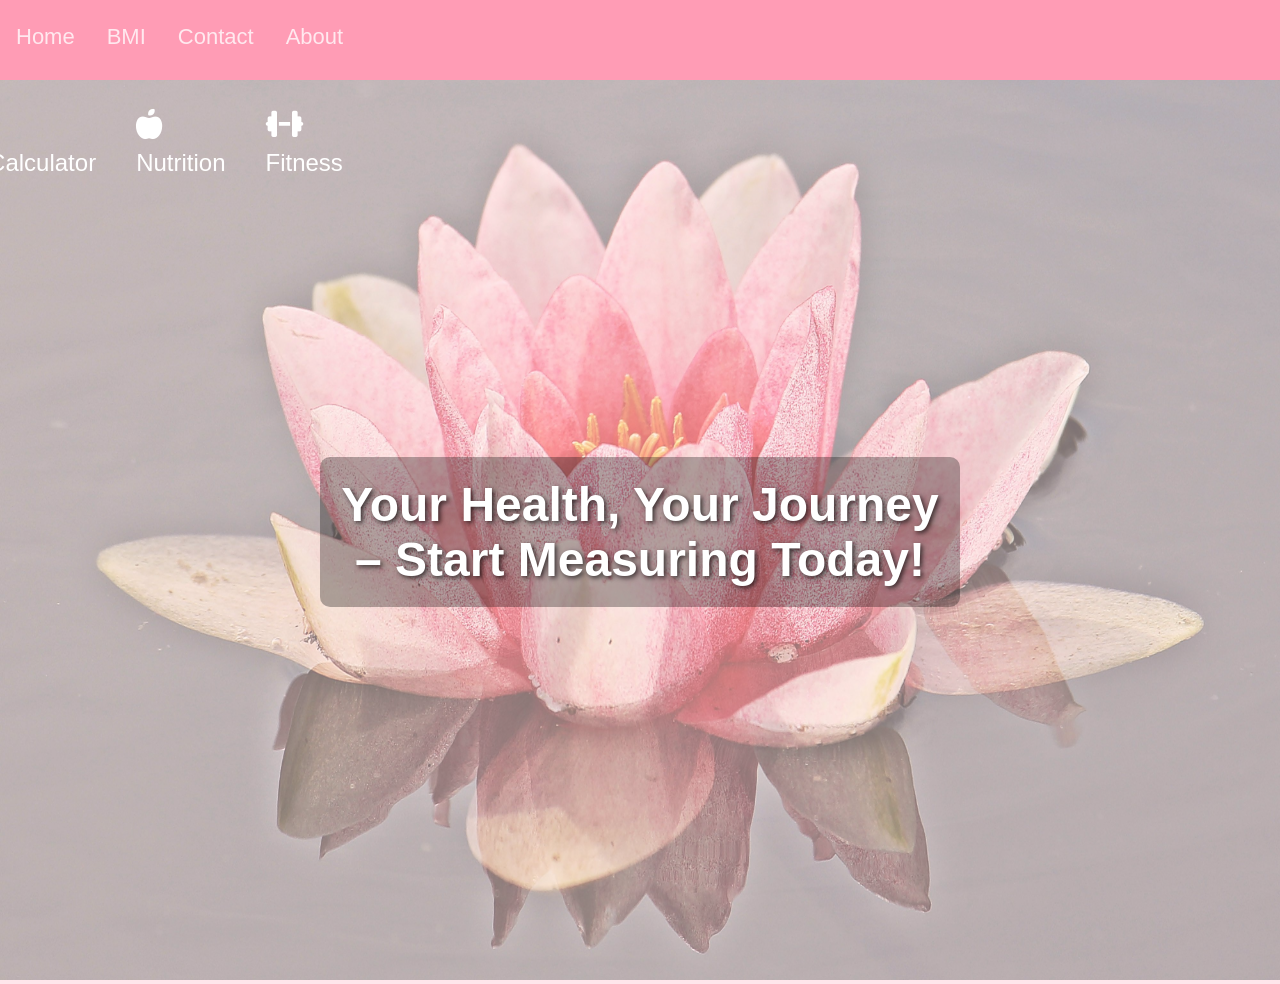
<file: Assessment_02/index.html>
<!DOCTYPE html>
<html>
<head> 
  <meta name="viewport" content="width=device-width, initial-scale=1.0">

    <link rel="stylesheet" href="style.css">
    <link rel="stylesheet" href="https://cdnjs.cloudflare.com/ajax/libs/font-awesome/6.4.2/css/all.min.css">
  </head>
  <body>
  
  <ul class="navUl">
    <li><a class="active" href="./index.html">Home</a></li>
    <li><a href="./BMI.html">BMI</a></li>
    <li><a href="./contact.html">Contact</a></li>
    <li><a href="./aboutus.html">About</a></li>
  </ul>
  <div class="image-container ">
    <img src="./banner/flower.jpg" alt="pink welcome banner" class="ban-image">
    <div class="centered">Your Health, Your Journey – Start Measuring Today!</div>
    <div class="banner">
      <!-- Icons Below the Navbar but on the Banner -->
      <div class="icon-container">
          <div class="icon-box">
            <a href="./BMI.html"> 
              <i class="fa-solid fa-weight-scale"></i>
              
              <p class="text-icon">BMI Calculator</p>
              </a>
          </div>

          <div class="icon-box">
            <a href="./nutrition.html"> 
              <i class="fa-solid fa-apple-alt"></i>
              <p class="text-icon">Nutrition</p>
              </a>
          </div>

          <div class="icon-box">
            <a href="fitness.html">
              <i class="fa-solid fa-dumbbell"></i>
              <p class="text-icon">Fitness</p>
            </a>
          </div>
  </div>
</body>
</html>
</file>
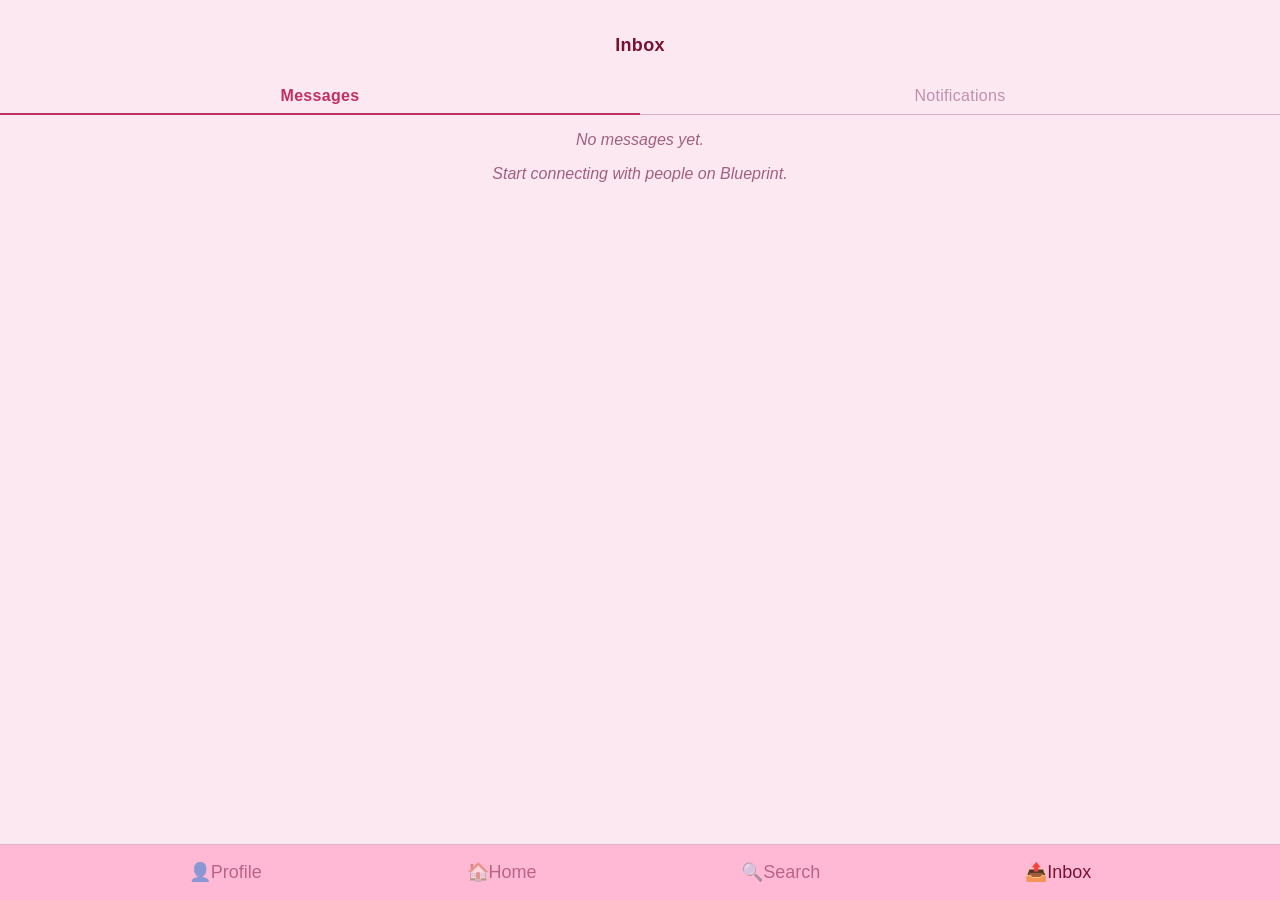
<file: inbox.html>
<!DOCTYPE html>
<html>
    <head>
        <link rel="stylesheet" type="text/css" href="style.css">
        <meta charset="UTF-8">
    <meta name="viewport" content="width=device-width, initial-scale=1.0">

    <title>Blueprint - Inbox</title>


    </head>
    <body>
        <div class="inbox-header">
  <h2>Inbox</h2>
</div>

<div class="tabs-bar">
  <div class="tab active" onclick="switchTab('messages')">Messages</div>
  <div class="tab" onclick="switchTab('notifications')">Notifications</div>
</div>

<div id="tab-messages" class="tab-content active">
  <p>No messages yet.</p>
  <p>Start connecting with people on Blueprint.</p>
</div>

<div id="tab-notifications" class="tab-content">
  <p>No notifications yet.</p>
</div>
    
        <!--Navigaton bar-->
    <ul class="navUl">
        <li><a href="./index.php">👤Profile</a></li>
        <li><a href="./feed.php">🏠Home</a></li>
        <li><a href="./search.html">🔍Search</a></li>
        <li><a class="active" href="./inbox.html">📤Inbox</a></li>
    </ul>

    <script src="script.js"></script>
    </body>









</html>
</file>
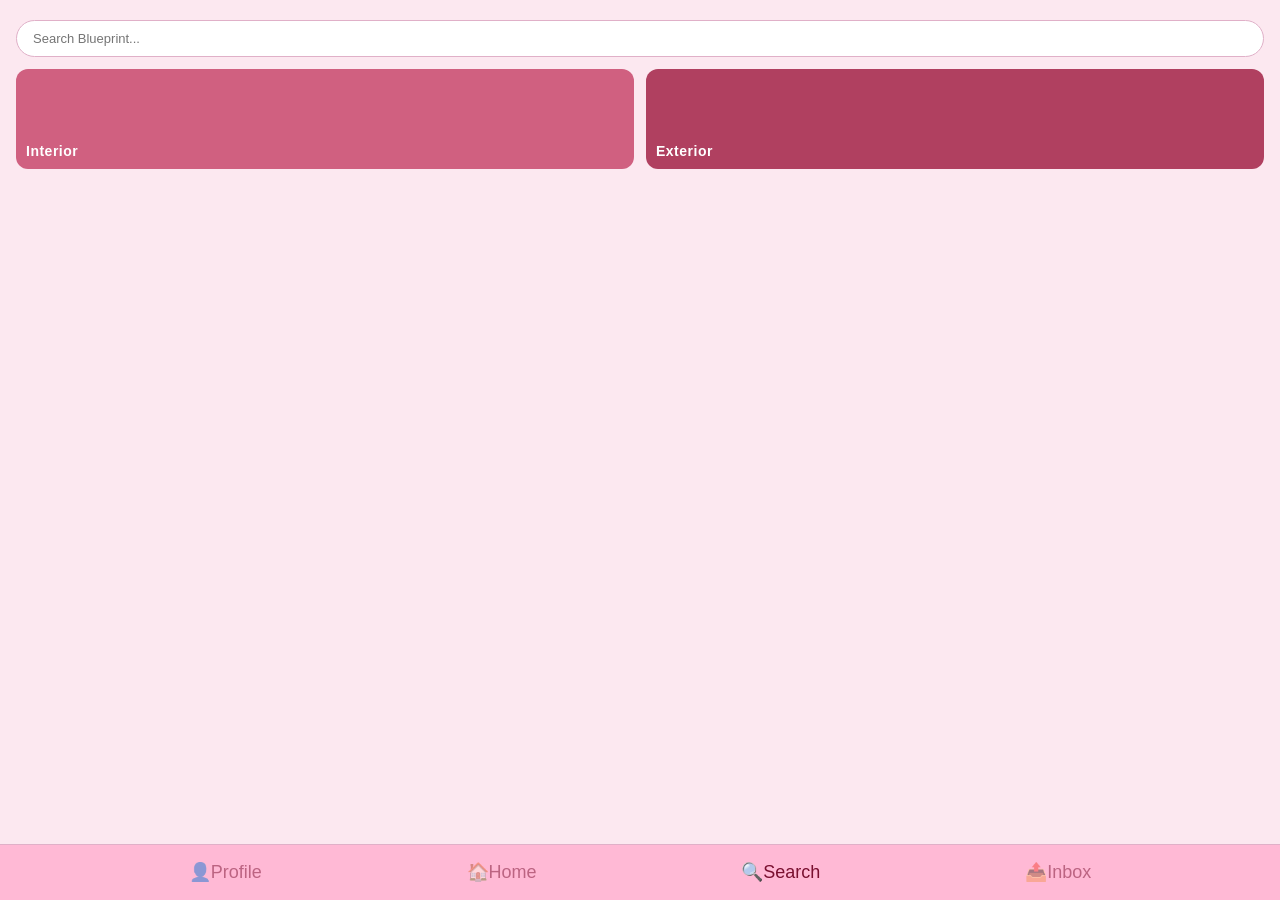
<file: search.html>
<!DOCTYPE html>
<html>
    <head>
        <link rel="stylesheet" type="text/css" href="style.css">
        <meta charset="UTF-8">
    <meta name="viewport" content="width=device-width, initial-scale=1.0">

    <title>Blueprint - Search</title>


    </head>
    <body>
       <div class="search-top">
  <input type="text" class="search-input" placeholder="Search Blueprint...">
</div>

<div class="search-categories">
  <div class="category-tile" style="background-color: #d06080;">
    <span class="category-label">Interior</span>
  </div>
  <div class="category-tile" style="background-color: #b04060;">
    <span class="category-label">Exterior</span>
  </div>
</div>
    
         <!--Navigaton bar-->
      <ul class="navUl">
        <li><a href="./index.php">👤Profile</a></li>
        <li><a href="./feed.php">🏠Home</a></li>
        <li><a class="active" href="./search.html">🔍Search</a></li>
        <li><a href="./inbox.html">📤Inbox</a></li>
      </ul>
    </body>
</file>
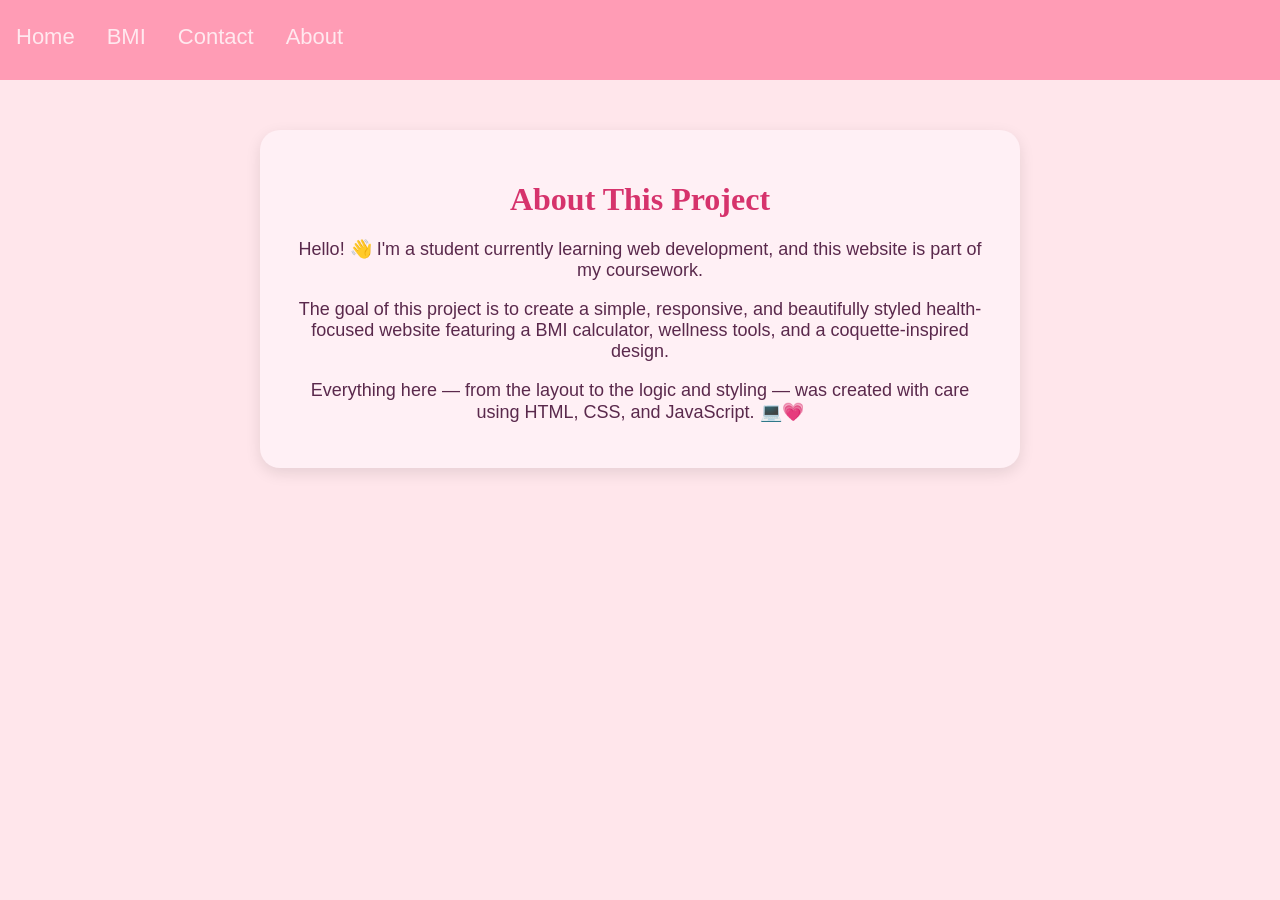
<file: Assessment_02/aboutus.html>
<!DOCTYPE html>
<html>
<head> 
    <link rel="stylesheet" href="style.css">
    <link rel="stylesheet" href="https://cdnjs.cloudflare.com/ajax/libs/font-awesome/6.4.2/css/all.min.css">
  </head>
  <body>
  
    <ul class="navUl">
        <li><a class="active" href="./index.html">Home</a></li>
        <li><a href="./BMI.html">BMI</a></li>
        <li><a href="./contact.html">Contact</a></li>
        <li><a href="./aboutus.html">About</a></li>
      </ul>
      <main class="about-container">
        <h1>About This Project</h1>
        <p>Hello! 👋 I'm a student currently learning web development, and this website is part of my coursework.</p>
      
        <p>The goal of this project is to create a simple, responsive, and beautifully styled health-focused website featuring a BMI calculator, wellness tools, and a coquette-inspired design.</p>
      
        <p>Everything here — from the layout to the logic and styling — was created with care using HTML, CSS, and JavaScript. 💻💗</p>
      </main>
      
</body>
</html>
</file>
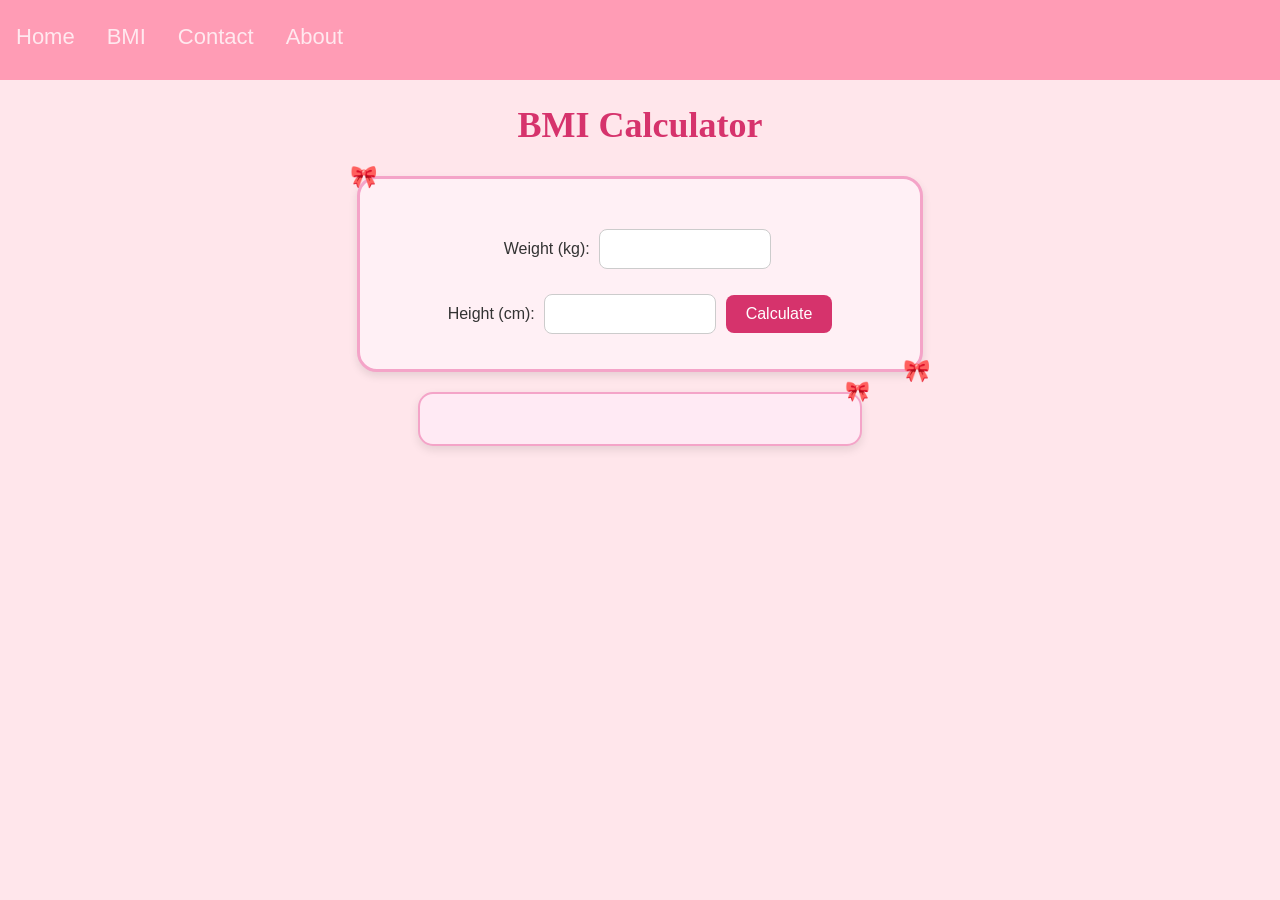
<file: Assessment_02/BMI.html>
<!DOCTYPE html>
<html>
<head> 
    <link rel="stylesheet" href="style.css">
    <link rel="stylesheet" href="https://cdnjs.cloudflare.com/ajax/libs/font-awesome/6.4.2/css/all.min.css">
      <link rel="stylesheet" href="style.css">
      <script defer src="script.js"></script>

    
  </head>
  <body>
  
    <ul class="navUl">
        <li><a class="active" href="./index.html">Home</a></li>
        <li><a href="./BMI.html">BMI</a></li>
        <li><a href="./contact.html">Contact</a></li>
        <li><a href="./aboutus.html">About</a></li>
      </ul>
    <h1>BMI Calculator</h1>
    <div class="bmi-wrapper">
      <form id="bmiForm">
    <div class="input-group"></div>
      <label for="weight">Weight (kg):</label>
      <input type="number" id="weight" required>
      
      <div class="input-group"></div>
      <label for="height">Height (cm):</label>
      <input type="number" id="height" required>
      
      <button type="submit">Calculate</button>
    </form>
  </div>
  <div class="result-box">
    <p id="result"></p>
  </div>
</body>
</html>
</file>
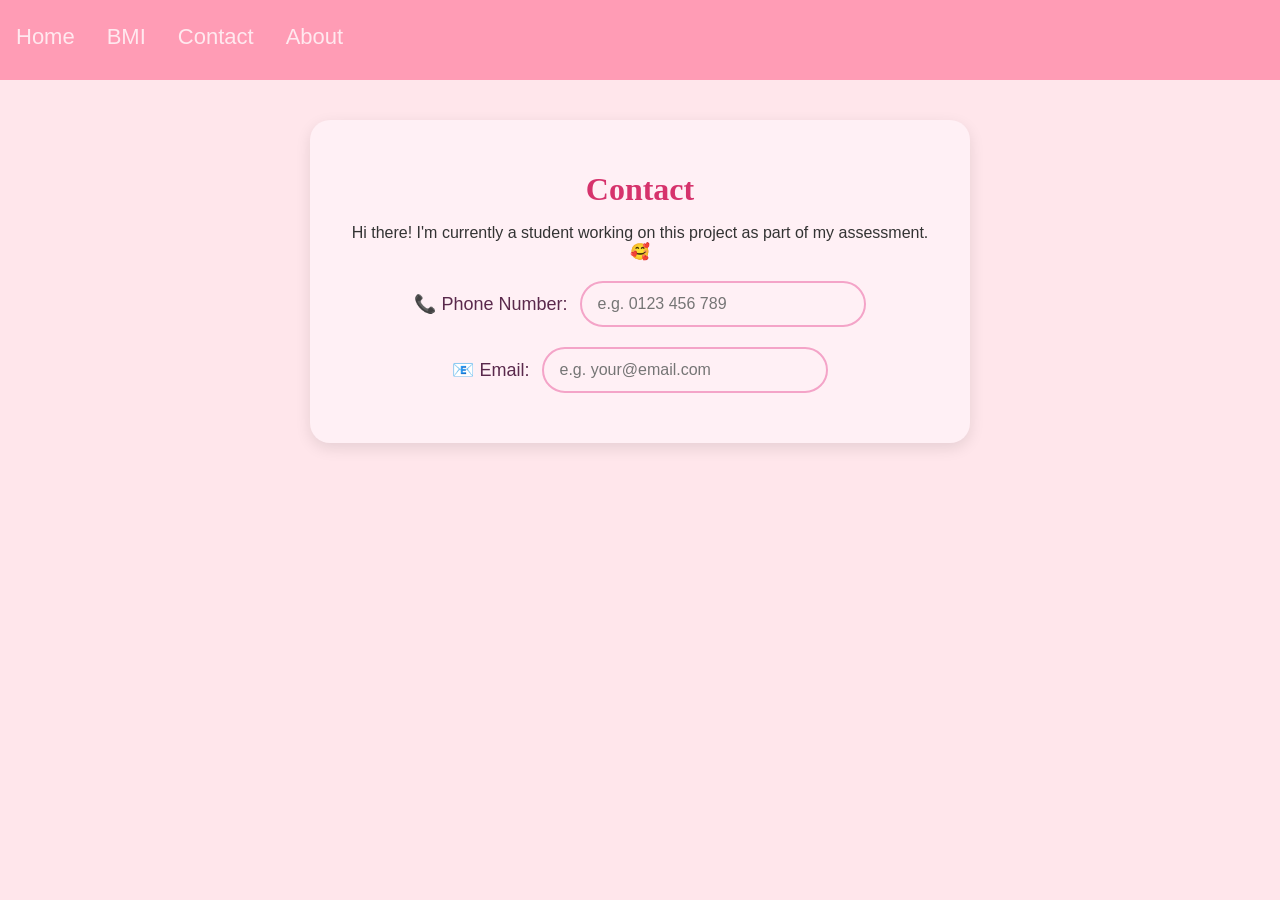
<file: Assessment_02/contact.html>
<!DOCTYPE html>
<html lang="en">
<head>
  <meta charset="UTF-8">
  <title>Contact</title>
  <link rel="stylesheet" href="style.css">
  <meta name="viewport" content="width=device-width, initial-scale=1.0">
</head>
<body>
  <header>
    <ul class="navUl">
        <li><a class="active" href="./index.html">Home</a></li>
        <li><a href="./BMI.html">BMI</a></li>
        <li><a href="./contact.html">Contact</a></li>
        <li><a href="./aboutus.html">About</a></li>
      </ul>
  </header>

  <main class="contact-container">
    <h1>Contact</h1>
    <p>Hi there! I'm currently a student working on this project as part of my assessment. 🥰</p>
    <div class="contact-info">
        <label for="phone">📞 Phone Number:</label>
        <input type="text" id="phone" placeholder="e.g. 0123 456 789">
    </div>

    <div class="contact-info">
        <label for="email">📧 Email:</label>
        <input type="email" id="email" placeholder="e.g. your@email.com">
    </div>
  </main>
</body>
</html>
</file>
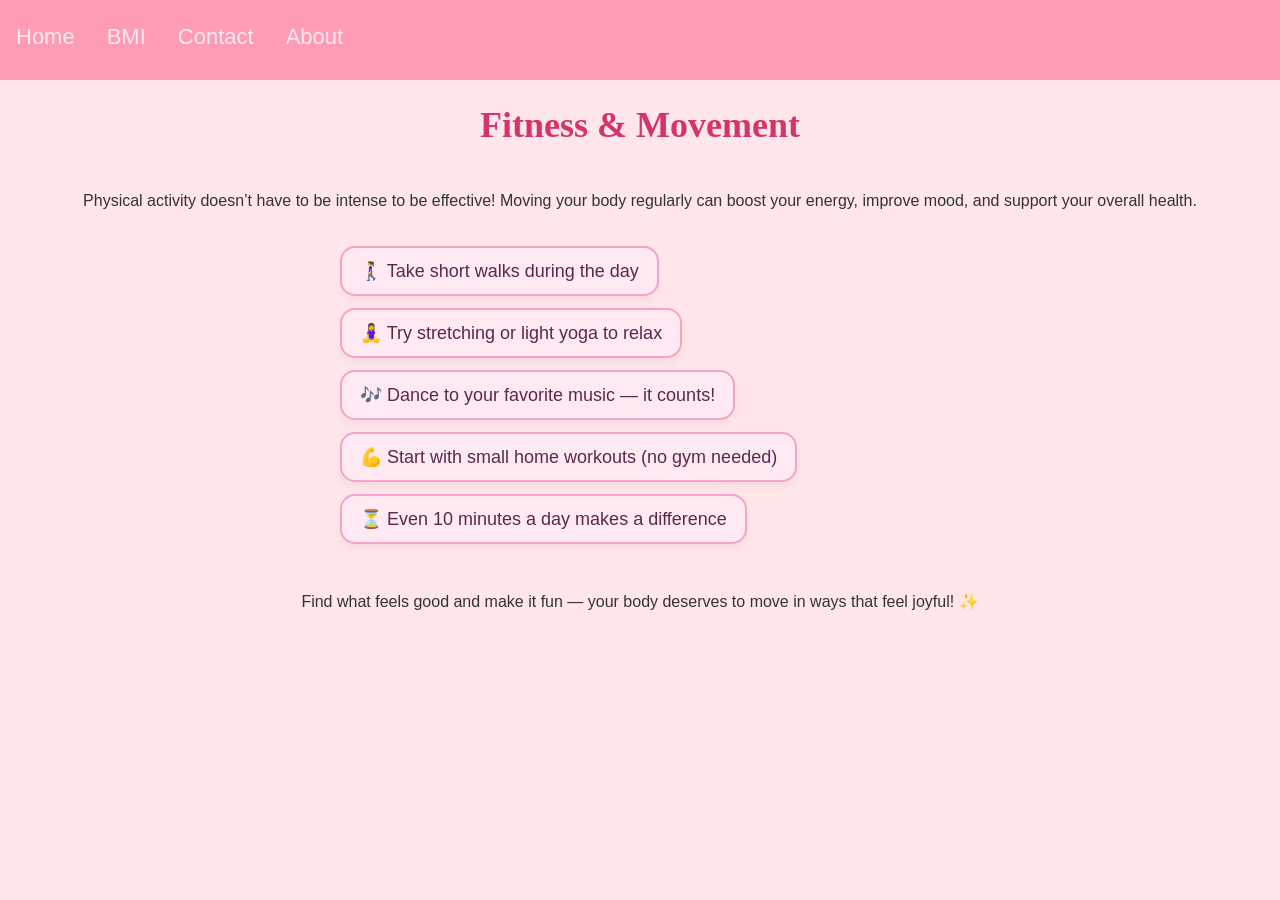
<file: Assessment_02/fitness.html>
<!DOCTYPE html>
<html>
<head> 
    <link rel="stylesheet" href="style.css">
    <link rel="stylesheet" href="https://cdnjs.cloudflare.com/ajax/libs/font-awesome/6.4.2/css/all.min.css">
  </head>
  <body>

    <ul class="navUl">
    <li><a class="active" href="./index.html">Home</a></li>
    <li><a href="./BMI.html">BMI</a></li>
    <li><a href="./contact.html">Contact</a></li>
    <li><a href="./aboutus.html">About</a></li>
  </ul>
<main class="fitness-container">
    <h1>Fitness & Movement</h1>
    <p>Physical activity doesn’t have to be intense to be effective! Moving your body regularly can boost your energy, improve mood, and support your overall health.</p>
  
    <ul class="fitness-list">
      <li>🚶‍♀️ Take short walks during the day</li>
      <li>🧘‍♀️ Try stretching or light yoga to relax</li>
      <li>🎶 Dance to your favorite music — it counts!</li>
      <li>💪 Start with small home workouts (no gym needed)</li>
      <li>⏳ Even 10 minutes a day makes a difference</li>
    </ul>
  
    <p>Find what feels good and make it fun — your body deserves to move in ways that feel joyful! ✨</p>
  </main>
  </body>
  </html>
</file>
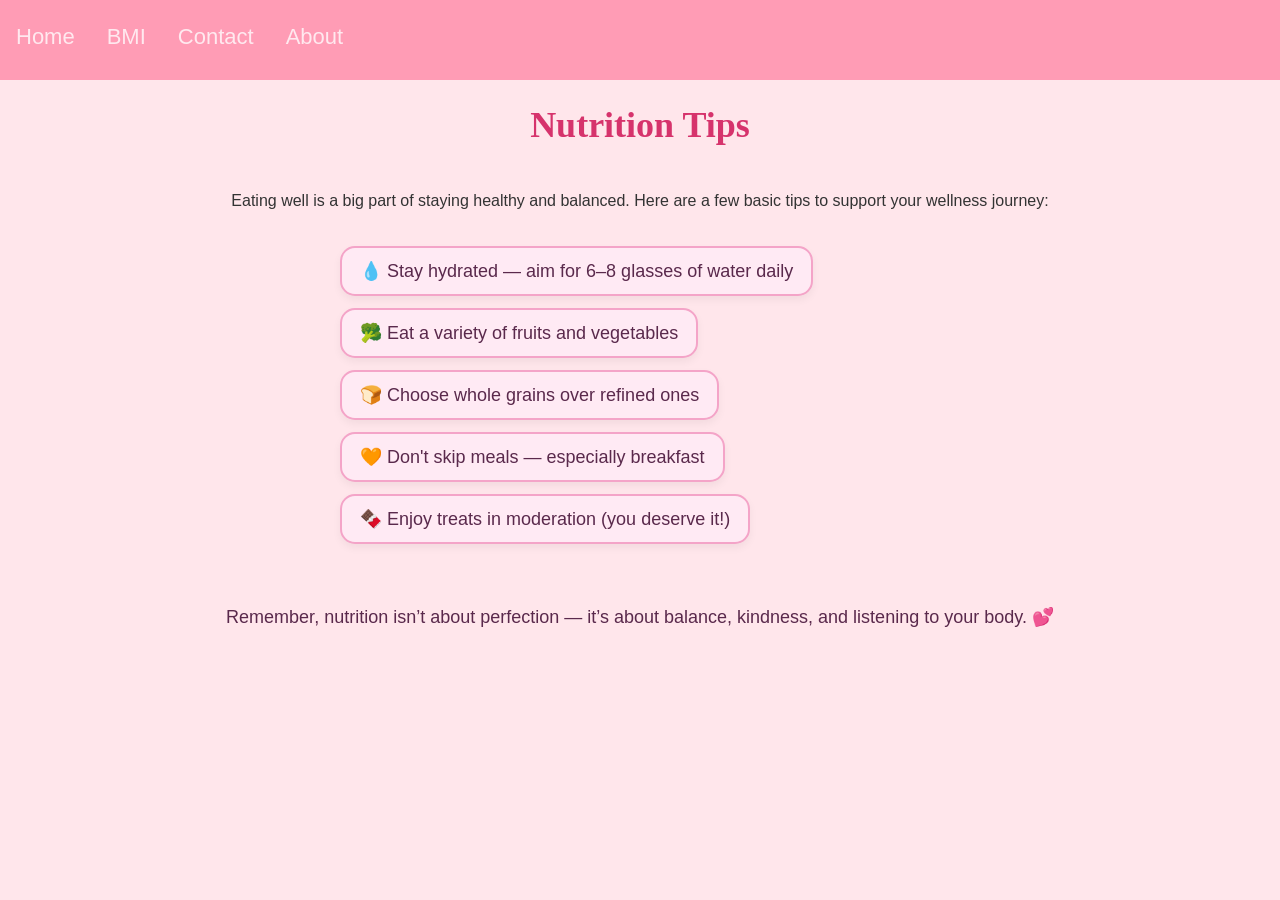
<file: Assessment_02/nutrition.html>
<!DOCTYPE html>
<html>
<head> 
    <link rel="stylesheet" href="style.css">
    <link rel="stylesheet" href="https://cdnjs.cloudflare.com/ajax/libs/font-awesome/6.4.2/css/all.min.css">
  </head>
  <body>

    <ul class="navUl">
    <li><a class="active" href="./index.html">Home</a></li>
    <li><a href="./BMI.html">BMI</a></li>
    <li><a href="./contact.html">Contact</a></li>
    <li><a href="./aboutus.html">About</a></li>
  </ul>
<main class="nutrition-container">
    <h1>Nutrition Tips</h1>
    <p>Eating well is a big part of staying healthy and balanced. Here are a few basic tips to support your wellness journey:</p>
  
<div class="tip-list"></div>
    <ul class="nutrition-list">
      <li>💧 Stay hydrated — aim for 6–8 glasses of water daily</li>
      <li>🥦 Eat a variety of fruits and vegetables</li>
      <li>🍞 Choose whole grains over refined ones</li>
      <li>🧡 Don't skip meals — especially breakfast</li>
      <li>🍫 Enjoy treats in moderation (you deserve it!)</li>
    </ul>
</div>
    <p class="nutrition-note">Remember, nutrition isn’t about perfection — it’s about balance, kindness, and listening to your body. 💕</p>
  </main>
</file>
<file: Assessment_02/style.css>
.navUl {
    list-style-type: none;
    margin: 0;
    padding: 0;
    overflow: hidden;
    background-color: #ff9cb5;
    height: 80px
  }
  
  li {
    float: left;
  }
  
  li a {
    display: block;
    color: #ffe9ef;
    text-align: center;
    padding: 24px 16px;
    text-decoration: none;
    font-size: 22px;
  }
  
  li a:hover {
    background-color: #b8445e;
  }
  img {
    opacity: 0.5;
  }

  .image-container {
    position: relative;
    text-align: center;
    color: white;
  }

  .centered { 
    position: absolute;
    top: 50%;
    left: 50%;
    transform: translate(-50%, -50%);
    color: #ffffff; /* Changed to white for better contrast */
    font-size: 48px; /* Increased font size */
    font-weight: bold; /* Makes text bolder */
    text-align: center; /* Ensures text is centered */
    text-shadow: 2px 2px 5px rgba(0, 0, 0, 0.7); /* Adds shadow for better visibility */
    background: rgba(0, 0, 0, 0.3); /* Optional: Adds a semi-transparent background */
    padding: 20px; /* Adds spacing inside the background */
    border-radius: 10px; /* Softens the edges of the background */
}

.icon-container {
  position: absolute;
  top: 7%; /* Adjust to move it up/down */
  left: 11%;
  transform: translate(-50%, -50%);
  display: flex;
  gap: 40px; /* Space between icons */
}

/* Individual Icons */
.icon-box {
  text-align: left;
  color: white;
  font-size: 24px;
}

.icon-box i {
  font-size: 30px; /* Make icons bigger */
  margin-bottom: 10px;
  color: #ffffff; /* Change color to match theme */
}

.text-icon{
  margin: 0px;
}
a {
  text-decoration: none;
  color: #ffffff;
}
/* Responsive Design */
@media (max-width: 768px) {
  .banner-text {
      position:absolute;
      font-size: 8px;
      top: 3%;
      left: 17%;
      transform: translate(-50,-50%);
      color:#ffffff
  }

  .icon-container {
      top: 70%; /* Adjust position for smaller screens */
      flex-direction: column; /* Stack icons on smaller screens */
  }

  .icon-box i {
      font-size: 1px;
      color:#ff9cb5;
      text-shadow: 2px 2px 5px rgba(0, 0, 0, 0.7);
  }
}

/*bmi coquette styles vibes font*/

/* General Body Styling */
body {
  background-color: #ffe6eb;
  font-family: 'Poppins', sans-serif;
  margin: 0px;
  color: #333;
}
.ban-image {
  width:100%;
  height: 900px
}

/* Coquette Title */
h1 {
  font-family: 'Playfair Display', serif;
  font-size: 36px;
  text-align: center;
  margin-bottom: 30px;
  color: #d6336c;
}

/* Form Styling */
form {
  text-align: center;
  margin-bottom: 20px;
}

input[type="number"] {
  padding: 10px;
  font-size: 16px;
  border: 1px solid #ccc;
  border-radius: 8px;
  margin: 5px;
  width: 150px;
}

button {
  padding: 10px 20px;
  font-size: 16px;
  background-color: #d6336c;
  color: white;
  border: none;
  border-radius: 8px;
  cursor: pointer;
}

button:hover {
  background-color: #bf2d5e;
}

/* Result Text */
#result {
  font-size: 20px;
  text-align: center;
  margin-top: 15px;
  color: #5a294c;
}

/* Wrapper with pink border and rounded corners */
.bmi-wrapper {
  border: 3px solid #f4a4c8;
  border-radius: 20px;
  padding: 30px;
  max-width: 500px;
  margin: 0 auto;
  position: relative;
  background-color: #fff0f5;
  box-shadow: 0 4px 8px rgba(0, 0, 0, 0.1);
}

/* Optional: Add space around the form */
form {
  margin: 0;
}

/* Little pink bows on corners using pseudo-elements */
.bmi-wrapper::before,
.bmi-wrapper::after {
  content: "🎀";
  font-size: 22px;
  position: absolute;
  color: #d6336c;
}

.bmi-wrapper::before {
  top: -15px;
  left: -10px;
}

.bmi-wrapper::after {
  bottom: -15px;
  right: -10px;
}

.input-group {
  margin-bottom: 15px;
  display: flex;
  justify-content: center;
  align-items: center;
  gap: 10px;
}

.input-group label {
  font-weight: 500;
  font-size: 16px;
}

/*calculate box with rounded corners*/

.result-box{
  max-width: 400px;
  margin: 20px auto;
  padding: 15px 20px;
  background-color: #ffeaf4;
  border: 2px solid #f4a4c8;
  border-radius: 15px;
  font-size: 18px;
  text-align: center;
  position: relative;
  color: #5a294c;
  box-shadow: 0 4px 10px rgba(0, 0, 0, 0.1);
}

/*cute bow on top right corner*/
.result-box::after {
  content: "🎀";
  position: absolute;
  top: -15px;
  right: -10px;
  font-size: 20px;
  color: #d6336c;
}

/*contact page*/
.contact-container {
  max-width: 600px;
  margin: 40px auto;
  background-color: #fff0f5;
  padding: 30px;
  border-radius: 20px;
  box-shadow: 0 5px 15px rgba(0, 0, 0, 0.1);
  text-align: center;
}

.contact-container h1 {
  font-family: 'Playfair Display', serif;
  font-size: 32px;
  color: #d6336c;
  margin-bottom: 15px;
}

.contact-form {
  display: flex;
  flex-direction: column;
  gap: 15px;
}

.contact-input,
.contact-form textarea {
  padding: 12px;
  border: 1px solid #f4a4c8;
  border-radius: 10px;
  font-size: 16px;
}

.contact-info {
  display: flex;
  align-items: center;
  justify-content: center;
  gap: 12px;
  margin: 20px 0;
}

.contact-info label {
  font-size: 18px;
  font-weight: 500;
  color: #5a294c;
}

.contact-info input {
  padding: 12px 16px;
  border: 2px solid #f4a4c8;
  border-radius: 30px;
  font-size: 16px;
  outline: none;
  width: 250px;
  background-color: #fff0f5;
}


.contact-form button {
  background-color: #d6336c;
  color: white;
  border: none;
  padding: 12px;
  font-size: 16px;
  border-radius: 10px;
  cursor: pointer;
}

.contact-form button:hover {
  background-color: #bf2d5e;
}

/*about us*/

.about-container {
  max-width: 700px;
  margin: 50px auto;
  background-color: #fff0f5;
  padding: 30px;
  border-radius: 20px;
  text-align: center;
  box-shadow: 0 5px 15px rgba(0,0,0,0.1);
}

.about-container h1 {
  font-family: 'Playfair Display', serif;
  color: #d6336c;
  font-size: 32px;
  margin-bottom: 20px;
}

.about-container p {
  font-size: 18px;
  margin-bottom: 15px;
  color: #5a294c;
}

/*nutrition*/

.nutrition-list {
  list-style: none;
  padding: 0;
  max-width: 600px;
  margin: 20px auto;
}

.nutrition-list li {
  background-color: #ffeaf4;
  border: 2px solid #f4a4c8;
  border-radius: 15px;
  padding: 12px 18px;
  margin-bottom: 12px;
  font-size: 18px;
  color: #5a294c;
  box-shadow: 0 4px 8px rgba(0, 0, 0, 0.05);
}

.tip-list {
  position: relative;
  z-index: 1;
}

.nutrition-note{
  text-align: center;
  margin-top: 30px;
  font-size: 18px;
  color: #5a294c;
}

.nutrition-container {
  display: flex;
  flex-direction: column;
  align-items: center;
}

.fitness-container {
  display: flex;
  flex-direction: column;
  align-items: center;
}

.fitness-list {
  list-style: none;
  padding: 0;
  margin: 20px auto;
  max-width: 600px;
  text-align: left;
}

.fitness-list li {
  background-color: #ffeaf4;
  border: 2px solid #f4a4c8;
  border-radius: 15px;
  padding: 12px 18px;
  margin-bottom: 12px;
  font-size: 18px;
  color: #5a294c;
  box-shadow: 0 4px 8px rgba(0, 0, 0, 0.05);
}
</file>
<file: style.css>
* {
  box-sizing: border-box;
}

body {
  background-color: #fce8f0;
  font-family: 'Arial Narrow', Arial, sans-serif;
  margin: 0;
  color: #1a0010;
}

/* ── Cover ── */
.profile-cover {
  width: 100%;
  height: 140px;
  background: linear-gradient(135deg, #b0d4f1 0%, #d4aee8 50%, #ffb3d4 100%);
}

/* ── Profile header ── */
.profile-header {
  text-align: center;
  margin-top: -36px;
}

.profile-pic {
  width: 80px;
  height: 80px;
  border-radius: 50%;
  object-fit: cover;
  border: 3px solid white;
  box-shadow: 0 0 0 2px #e07090, 0 4px 16px rgba(200,80,120,0.2);
  margin-bottom: 8px;
}

h1 {
  font-size: 20px;
  font-weight: 700;
  color: #7a1030;
  letter-spacing: 0.3px;
  text-align: center;
  margin-bottom: 4px;
}

p {
  font-size: 12px;
  color: #a06080;
  text-align: center;
  font-style: italic;
  margin-bottom: 12px;
}

/* ── Stats ── */
.profile-stats {
  display: flex;
  justify-content: center;
  gap: 28px;
  margin-bottom: 14px;
}

.profile-stats div {
  text-align: center;
}

.profile-stats strong {
  display: block;
  font-size: 15px;
  color: #7a1030;
}

.profile-stats div {
  font-size: 10px;
  color: #a06080;
}

/* ── Buttons ── */
.profile-actions {
  display: flex;
  justify-content: center;
  gap: 10px;
  margin-bottom: 16px;
}

.profile-actions button:first-child {
  background: #c03060;
  border: none;
  border-radius: 20px;
  padding: 8px 24px;
  color: white;
  font-size: 12px;
  font-weight: 700;
  cursor: pointer;
  letter-spacing: 0.5px;
  box-shadow: 0 2px 12px rgba(192,48,96,0.3);
}

.profile-actions button:last-child {
  background: transparent;
  border: 1px solid #d090b0;
  border-radius: 20px;
  padding: 8px 24px;
  color: #a06080;
  font-size: 12px;
  cursor: pointer;
}

.profile-actions button:first-child:hover {
  background: #a02050;
}

.profile-actions button:last-child:hover {
  background: rgba(200,100,150,0.1);
}

/* ── Tabs ── */
.tabs-bar {
  display: flex;
  border-bottom: 1px solid #e0b0c8;
  overflow: visible;
}

.tab {
  flex: 1;
  text-align: center;
  padding: 8px 0;
  font-size: 12px;
  color: #c090b0;
  cursor: pointer;
  letter-spacing: 0.3px;
}

.tab.active {
  color: #c03060;
  font-weight: 600;
  border-bottom: 2px solid #c03060;
  margin-bottom: -1px;
}

.tab-content {
  display: none;
}

.tab-content.active {
  display: block;
}

/* ── Boards ── */
.boards-list {
  display: flex;
  flex-direction: column;
  gap: 6px;
  padding: 12px 16px;
}

.board-row {
  background: rgba(255,255,255,0.6);
  border: 0.5px solid #e0b0c8;
  border-radius: 10px;
  overflow: hidden;
}

.board-header {
  display: flex;
  align-items: center;
  gap: 10px;
  padding: 10px 12px;
  cursor: pointer;
}

.board-thumb {
  width: 34px;
  height: 34px;
  border-radius: 6px;
  background: linear-gradient(135deg, #ffb3d4, #d4aee8);
  flex-shrink: 0;
}

.board-name {
  font-size: 13px;
  font-weight: 600;
  color: #7a1030;
}

.board-count {
  font-size: 10px;
  color: #a06080;
}

.board-info {
  flex: 1;
}

.board-expanded {
  display: none;
  background: rgba(255,240,248,0.8);
  border-top: 0.5px solid #e8c0d8;
  padding: 8px 12px;
}

.board-expanded.open {
  display: block;
}

.section-item {
  font-size: 12px;
  color: #7a1030;
  padding: 4px 0;
  border-bottom: 0.5px solid #e8c0d8;
}

.section-item:last-child {
  border-bottom: none;
}

.subsection {
  font-size: 10px;
  color: #a06080;
  padding-left: 10px;
  padding-top: 2px;
}

/* ── Nav ── */
.navUl {
  position: fixed;
  bottom: 0;
  left: 0;
  width: 100%;
  z-index: 1000;
  list-style-type: none;
  margin: 0;
  padding: 0;
  display: flex;
  justify-content: space-evenly;
  background: rgba(255,180,210,0.9);
  border-top: 0.5px solid #e0b0c8;
  height: 56px;
  backdrop-filter: blur(8px);
}

li a {
  display: block;
  color: #7a1030;
  text-align: center;
  padding: 16px 16px;
  text-decoration: none;
  font-size: 18px;
  opacity: 0.5;
}

li a.active {
  opacity: 1;
}

li a:hover {
  opacity: 1;
}

/* ── Masonry ── */
.masonry {
  columns: 4 200px;
  column-gap: 12px;
  padding: 16px 16px 80px;
  width: 100%;
}

.post {
  break-inside: avoid;
  margin-bottom: 12px;
  border-radius: 10px;
  overflow: hidden;
  position: relative;
  cursor: pointer;
  display: inline-block;
  width: 100%;
}

.post img {
  width: 100%;
  height: auto;
  display: block;
  border-radius: 10px;
}

.post {
  break-inside: avoid;
  margin-bottom: 12px;
  border-radius: 10px;
  overflow: hidden;
  position: relative;
  cursor: pointer;
  display: inline-block;
  width: 100%;
}

.post img {
  width: 100%;
  height: auto;
  display: block;
  border-radius: 10px;
}

.masonry img {
  display: block;
  width: 100%;
  margin-bottom: 12px;
  border-radius: 10px;
  break-inside: avoid;
}

.masonry .card {
  display: block;
  margin-bottom: 12px;
  border-radius: 10px;
  break-inside: avoid;
  background: rgba(255,255,255,0.6);
  border: 0.5px solid #e0b0c8;
  padding: 12px;
}

.profile-masonry {
  column-count: 4;
  padding-top: 12px;
}

.foryou-masonry {
  column-count: 4;
  padding-top: 12px;
}

@media (max-width: 900px) {
  .masonry { column-count: 2; }
}

@media (max-width: 500px) {
  .masonry { column-count: 1; }
}

/* ── Search ── */
.search-top {
  padding: 20px 16px 12px;
}

.search-input {
  width: 100%;
  padding: 10px 16px;
  border-radius: 24px;
  border: 1px solid #e0b0c8;
  background: white;
  font-size: 13px;
  box-sizing: border-box;
  color: #7a1030;
  outline: none;
}

.search-input:focus {
  border-color: #c03060;
  box-shadow: 0 0 0 3px rgba(192,48,96,0.1);
}

.search-categories {
  display: grid;
  grid-template-columns: 1fr 1fr;
  gap: 12px;
  padding: 0 16px;
}

.category-tile {
  height: 100px;
  border-radius: 12px;
  display: flex;
  align-items: flex-end;
  padding: 10px;
}

.category-label {
  color: white;
  font-weight: bold;
  font-size: 14px;
  letter-spacing: 0.5px;
}

/* ── Feed ── */
.feed-header {
  background: rgba(255,180,210,0.9);
  padding: 14px;
  text-align: center;
  border-bottom: 0.5px solid #e0b0c8;
  backdrop-filter: blur(8px);
  position: sticky;
  top: 0;
  z-index: 100;
}

.logo {
  font-size: 16px;
  font-weight: 700;
  color: #7a1030;
  letter-spacing: 2px;
  text-transform: uppercase;
}

.post-overlay {
  position: absolute;
  bottom: 0; left: 0; right: 0;
  background: linear-gradient(transparent, rgba(0,0,0,0.45));
  padding: 20px 8px 8px;
  display: flex;
  align-items: center;
  justify-content: space-between;
  opacity: 0;
  transition: opacity 0.2s;
  border-radius: 0 0 10px 10px;
}

.post:hover .post-overlay { opacity: 1; }

.post-user {
  font-size: 10px;
  color: white;
  font-weight: 500;
  display: flex;
  align-items: center;
  gap: 4px;
}

.post-avatar {
  width: 16px;
  height: 16px;
  border-radius: 50%;
  background: #ff9cb5;
  flex-shrink: 0;
}

.save-btn {
  background: white;
  border: none;
  border-radius: 12px;
  padding: 3px 10px;
  font-size: 10px;
  font-weight: 700;
  color: #7a1030;
  cursor: pointer;
}

.save-btn.saved {
  background: #c03060;
  color: white;
}

/* ── Inbox/h2 ── */
h2 {
  font-size: 18px;
  font-weight: 700;
  text-align: center;
  color: #7a1030;
  padding: 20px 0 8px;
  letter-spacing: 0.3px;
}

.profile-section-wrap {
  max-width: 700px;
  margin: 0 auto;
  padding: 0 24px;
}

@media (min-width: 900px) {                       /* took ages for this thing to work - anyways it supports the profile page   */
  .profile-section-wrap { max-width: 800px; }
  .profile-pic { width: 110px; height: 110px; }
  h1 { font-size: 28px !important; }
  p { font-size: 16px !important; }
  .profile-stats strong { font-size: 20px !important; }
  .profile-stats { gap: 32px; font-size: 14px; }
  .tab { font-size: 16px !important; }
  .board-name { font-size: 18px !important; font-weight: 700 !important; }
  .board-count { font-size: 14px !important; }
  .section-item { font-size: 16px !important; font-weight: 600 !important; }
  .subsection { font-size: 14px !important; }
  .board-header { padding: 14px 16px; }
  .board-thumb { width: 48px; height: 48px; }
  .boards-list { gap: 12px; padding: 16px; }
}

.boards-list {
  padding-bottom: 80px;
}

/* ── Auth pages ── */
.auth-wrap {
  min-height: 100vh;
  display: flex;
  align-items: center;
  justify-content: center;
  background: linear-gradient(135deg, #b0d4f1 0%, #d4aee8 50%, #ffb3d4 100%);
}

.auth-box {
  background: white;
  border-radius: 20px;
  padding: 40px 32px;
  width: 100%;
  max-width: 380px;
  box-shadow: 0 8px 32px rgba(192,48,96,0.15);
  text-align: center;
}

.auth-logo {
  width: 60px;
  height: 60px;
  border-radius: 16px;
  background: linear-gradient(135deg, #ff9cb5, #c03060);
  color: white;
  font-size: 28px;
  font-weight: 900;
  font-family: Georgia, serif;
  display: flex;
  align-items: center;
  justify-content: center;
  margin: 0 auto 16px;
}

.auth-box h1 {
  font-size: 22px;
  margin-bottom: 4px;
}

.auth-box p {
  font-size: 13px;
  margin-bottom: 24px;
}

.auth-box form {
  display: flex;
  flex-direction: column;
  gap: 12px;
  margin-bottom: 16px;
}

.auth-box input {
  padding: 12px 16px;
  border-radius: 12px;
  border: 1px solid #e0b0c8;
  font-size: 13px;
  outline: none;
  color: #7a1030;
}

.auth-box input:focus {
  border-color: #c03060;
  box-shadow: 0 0 0 3px rgba(192,48,96,0.1);
}

.auth-box button {
  background: #c03060;
  color: white;
  border: none;
  border-radius: 12px;
  padding: 12px;
  font-size: 14px;
  font-weight: 700;
  cursor: pointer;
  letter-spacing: 0.5px;
}

.auth-box button:hover {
  background: #a02050;
}

.auth-switch {
  font-size: 12px;
  color: #a06080;
}

.auth-switch a {
  color: #c03060;
  font-weight: 600;
  text-decoration: none;
}

.auth-error {
  background: #ffe0e0;
  color: #c03060;
  padding: 10px;
  border-radius: 8px;
  font-size: 12px;
  margin-bottom: 12px;
}

.auth-success {
  background: #e0f5e0;
  color: #2a7a2a;
  padding: 10px;
  border-radius: 8px;
  font-size: 12px;
  margin-bottom: 12px;
}

.btn-logout {
  background: transparent;
  border: 1px solid #e0b0c8;
  border-radius: 20px;
  padding: 8px 24px;
  color: #a06080;
  font-size: 12px;
  cursor: pointer;
}

.profile-pic-wrap {
  cursor: pointer;
  display: inline-block;
  position: relative;
}

/*boards*/

.create-board-form {
  padding: 12px 16px;
}

.create-board-form input {
  padding: 10px 14px;
  border-radius: 12px;
  border: 1px solid #e0b0c8;
  font-size: 13px;
  color: #7a1030;
  outline: none;
  width: 70%;
}

.create-board-form button {
  background: #c03060;
  color: white;
  border: none;
  border-radius: 12px;
  padding: 10px 16px;
  font-size: 13px;
  font-weight: 700;
  cursor: pointer;
  margin-left: 8px;
}

/*sections*/

.add-section-form {
  display: flex;
  gap: 6px;
  padding: 8px 0 4px;
}

.add-section-form input {
  flex: 1;
  padding: 6px 10px;
  border-radius: 8px;
  border: 1px solid #e0b0c8;
  font-size: 12px;
  color: #7a1030;
  outline: none;
}

.add-section-form button {
  background: #c03060;
  color: white;
  border: none;
  border-radius: 8px;
  padding: 6px 12px;
  font-weight: 700;
  cursor: pointer;
}

/*labelzz bleh :P*/

.upload-post-form {
  padding: 12px 16px;
  text-align: center;
}

.upload-label {
  background: #c03060;
  color: white;
  border-radius: 20px;
  padding: 8px 20px;
  font-size: 13px;
  font-weight: 700;
  cursor: pointer;
}
</file>
